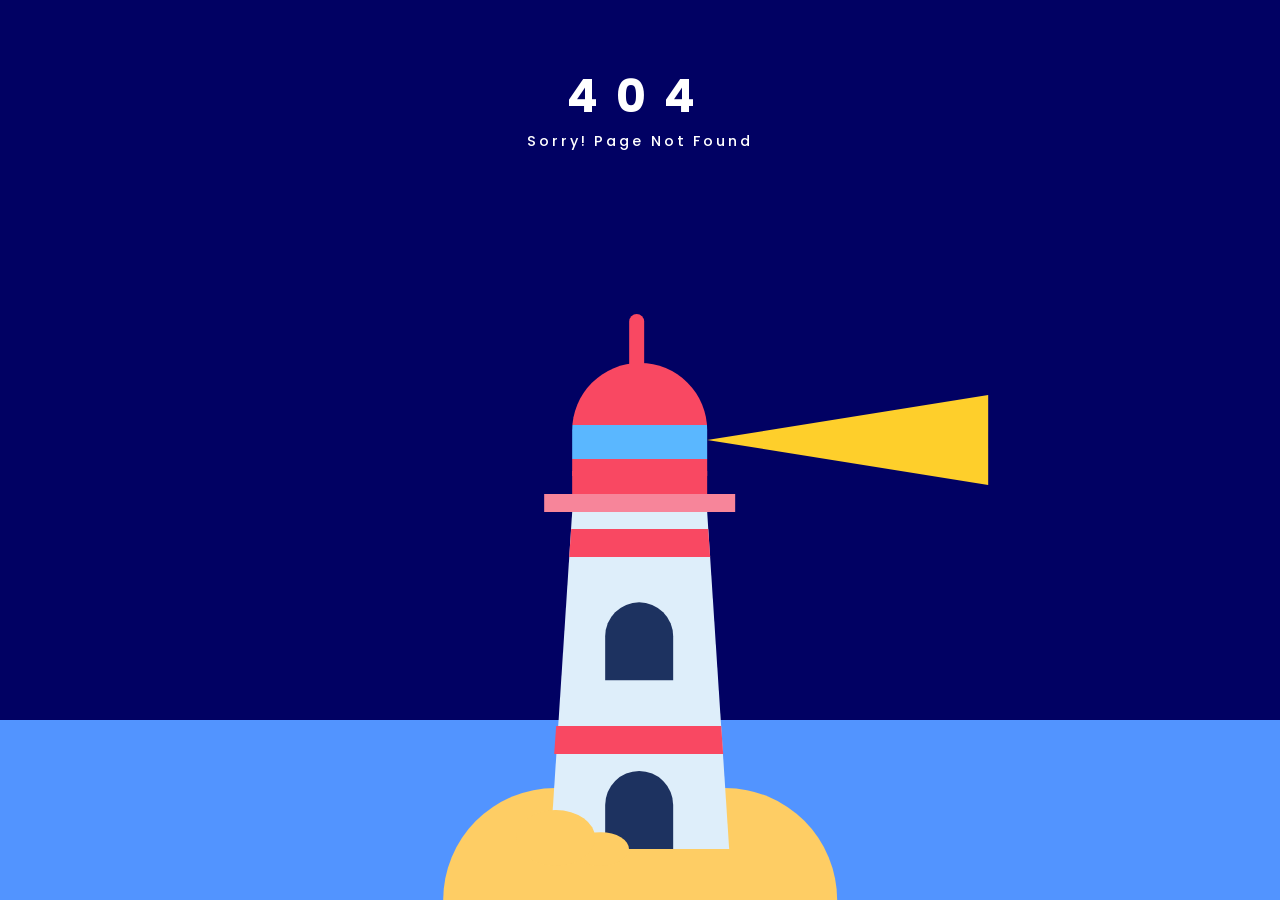
<file: personal portfolio/404 Page Animation/index.html>
<!DOCTYPE html>
<html lang="en">
  <head>
    <meta name="viewport" content="width=device-width, initial-scale=1.0" />
    <title>404 Page Animation</title>
    <!-- Google Fonts -->
    <link
      href="https://fonts.googleapis.com/css2?family=Poppins:wght@400;600&display=swap"
      rel="stylesheet"
    />
    <!-- Stylesheet -->
    <link rel="stylesheet" href="style.css" />
  </head>
  <body>
    <div class="text">
      <h2>404</h2>
      <h3>Sorry! Page Not Found</h3>
    </div>
    <div class="container">
      <div class="sand"></div>
      <div class="tower">
        <div class="pole"></div>
        <div class="door"></div>
        <div class="light-base"></div>
        <div class="dome"></div>
        <div class="light"></div>
      </div>
      <div class="sand-extra"></div>
    </div>
  </body>
</html>
</file>
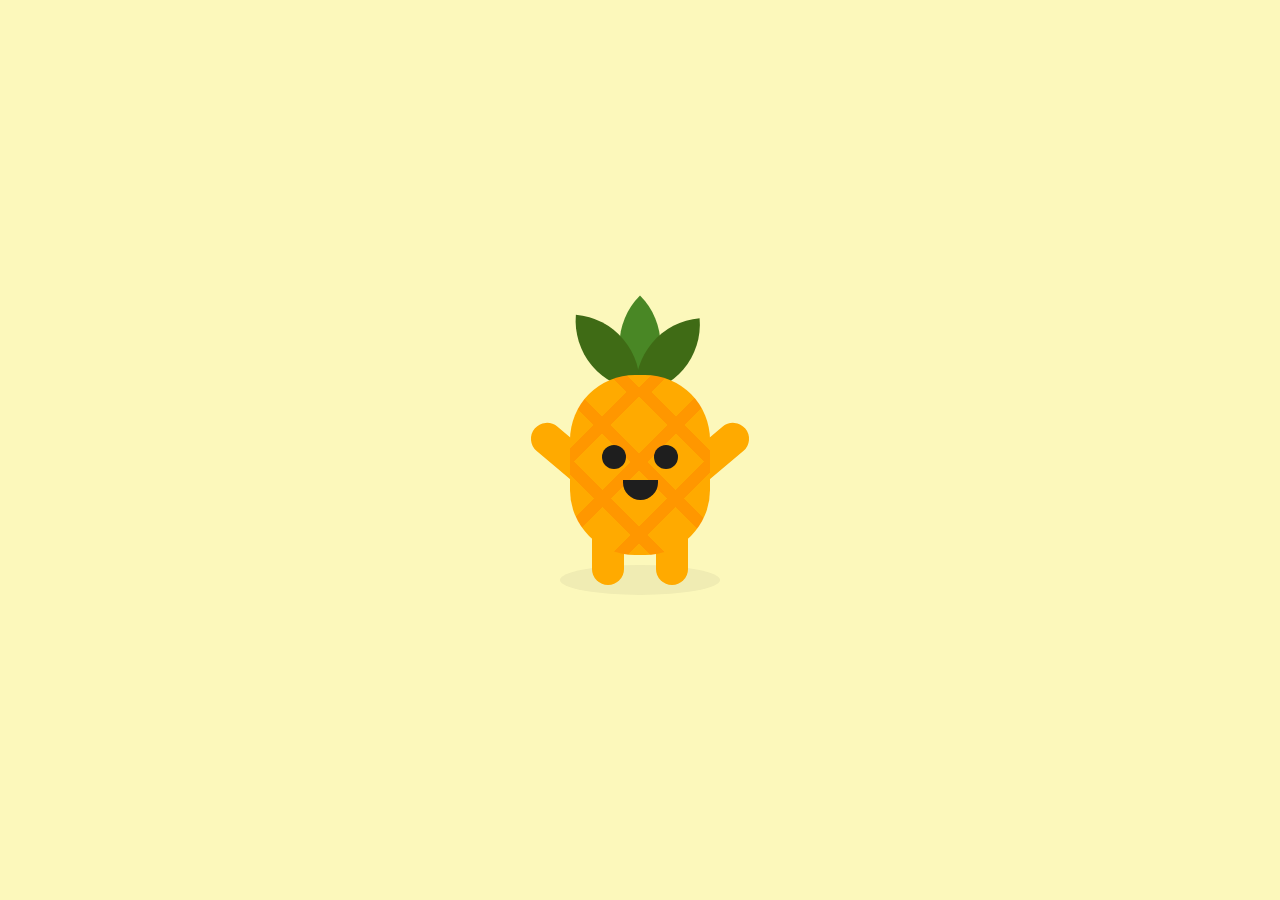
<file: personal portfolio/Pineapple Animation/index.html>
<!DOCTYPE html>
<html lang="en">
<head>
    <title>Pineapple Animation</title>
    <!--Stylesheet-->
    <link rel="stylesheet" href="style.css">
</head>
<body>
    <div class="container">
        <div class="pineapple">
            <div class="leaf"></div>
            <div class="leg-left"></div>
            <div class="leg-right"></div>
            <div class="eye-left"></div>
            <div class="eye-right"></div>
            <div class="mouth"></div> 
        </div>
        <div class="shadow"></div>
    </div>
</body>
</html>
</file>
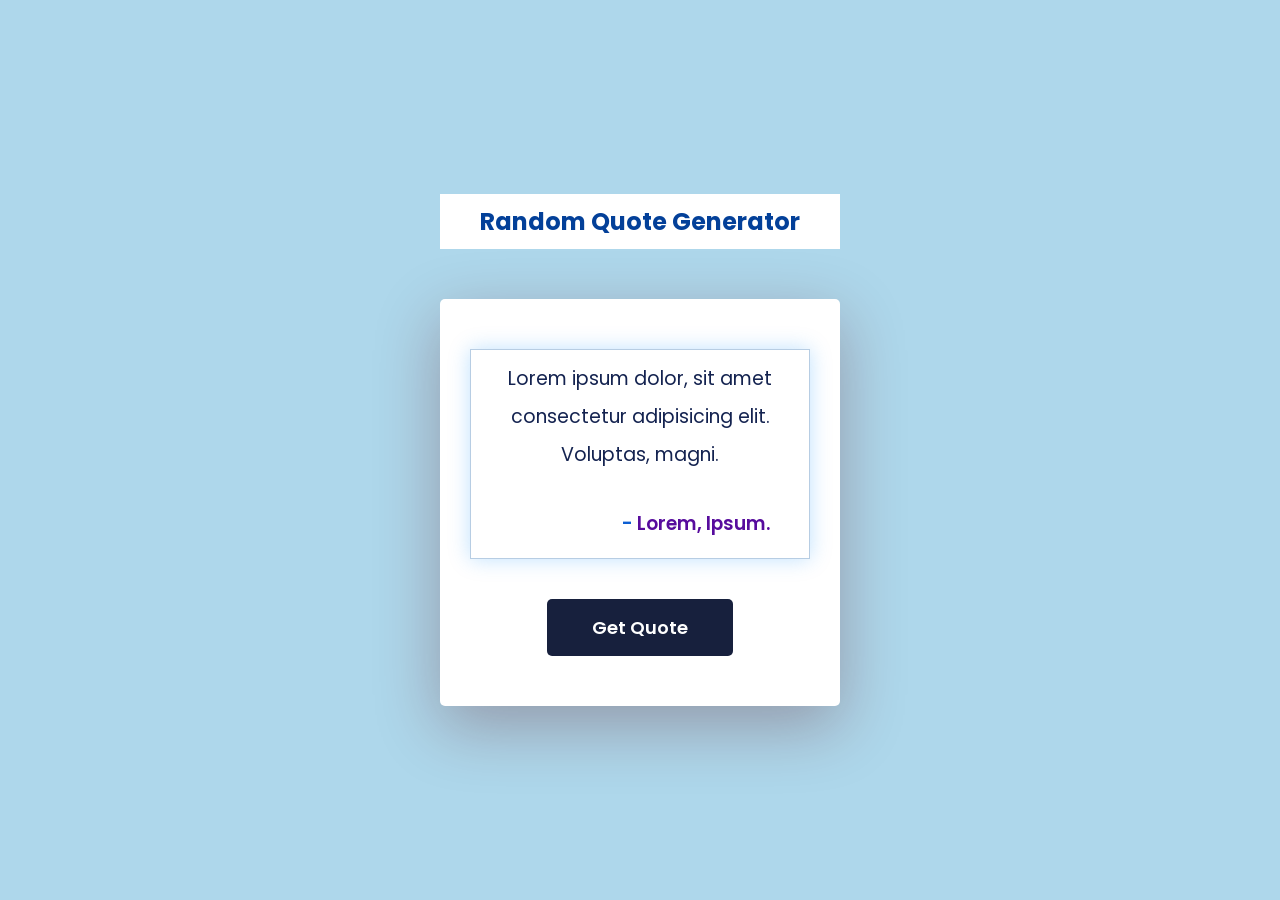
<file: personal portfolio/Random_Quote_Generator.html>
<!DOCTYPE html>
<html lang="en">
  <head>
    <meta name="viewport" content="width=device-width, initial-scale=1.0" />
    <title>Random Quote Generator</title>
    <!-- Google Font -->
    <link
      href="https://fonts.googleapis.com/css2?family=Poppins:wght@400;600&display=swap"
      rel="stylesheet"
    />
    <!-- Stylesheet -->
  <style media="screen">
  * {
padding: 0;
margin: 0;
box-sizing: border-box;
font-family: "Poppins", sans-serif;
}
body {
background-color: #aed7eb;
}
.wrapper {
width: 400px;
position: absolute;
transform: translate(-50%, -50%);
top: 50%;
left: 50%;
}
.wrapper h2{
  text-align: center;
  margin: 0px 30px 50px 0px;
  background: white;
  padding: 10px;
  width: 100%;
  color: rgb(3, 64, 153);
}
.container {
width: 100%;
background-color: #ffffff;
padding: 50px 30px;
box-shadow: 0 20px 65px rgba(87, 11, 16, 0.3);
position: relative;
border-radius: 5px;
text-align: center;
}

.display{
   box-shadow: 0 0 20px rgba(0,139,253,0.25);
   padding: 10px;
   border: 1px solid rgba(9, 82, 158, 0.29);
}
.container p {
color: #142350;
line-height: 2;
font-size: 19px;
}
.container h3 {
color: #570c9d;
margin: 35px 0 10px 35%;
font-weight: 600;
text-transform: capitalize;
}
.container h3::before{
  content: "- ";
  color: rgb(12, 94, 210);
}
.container button {
background-color: #17203d;
border: none;
padding: 15px 45px;
border-radius: 5px;
margin-top: 40px;
font-size: 18px;
font-weight: 600;
color: #ffffff;
cursor: pointer;
}
  </style>
  </head>
  <body>
    <div class="wrapper">
      <h2>Random Quote Generator</h2>
      <div class="container">
        <div class="display">
        <p id="quote">
          Lorem ipsum dolor, sit amet consectetur adipisicing elit. Voluptas,
          magni.
        </p>
        <h3 id="author">Lorem, ipsum.</h3>
      </div>
        <button id="btn">Get Quote</button>
      </div>
    </div>
    <!-- Script -->
    <script type="text/javascript">
    let quote = document.getElementById("quote");
    let author = document.getElementById("author");
    let btn = document.getElementById("btn");

    const url = "https://api.quotable.io/random";

    let getQuote = () => {
      fetch(url)
        .then((data) => data.json())
        .then((item) => {
          quote.innerText = item.content;
          author.innerText = item.author;
        });
    };

    window.addEventListener("load", getQuote);
    btn.addEventListener("click", getQuote);
    </script>
  </body>
</html>
</file>
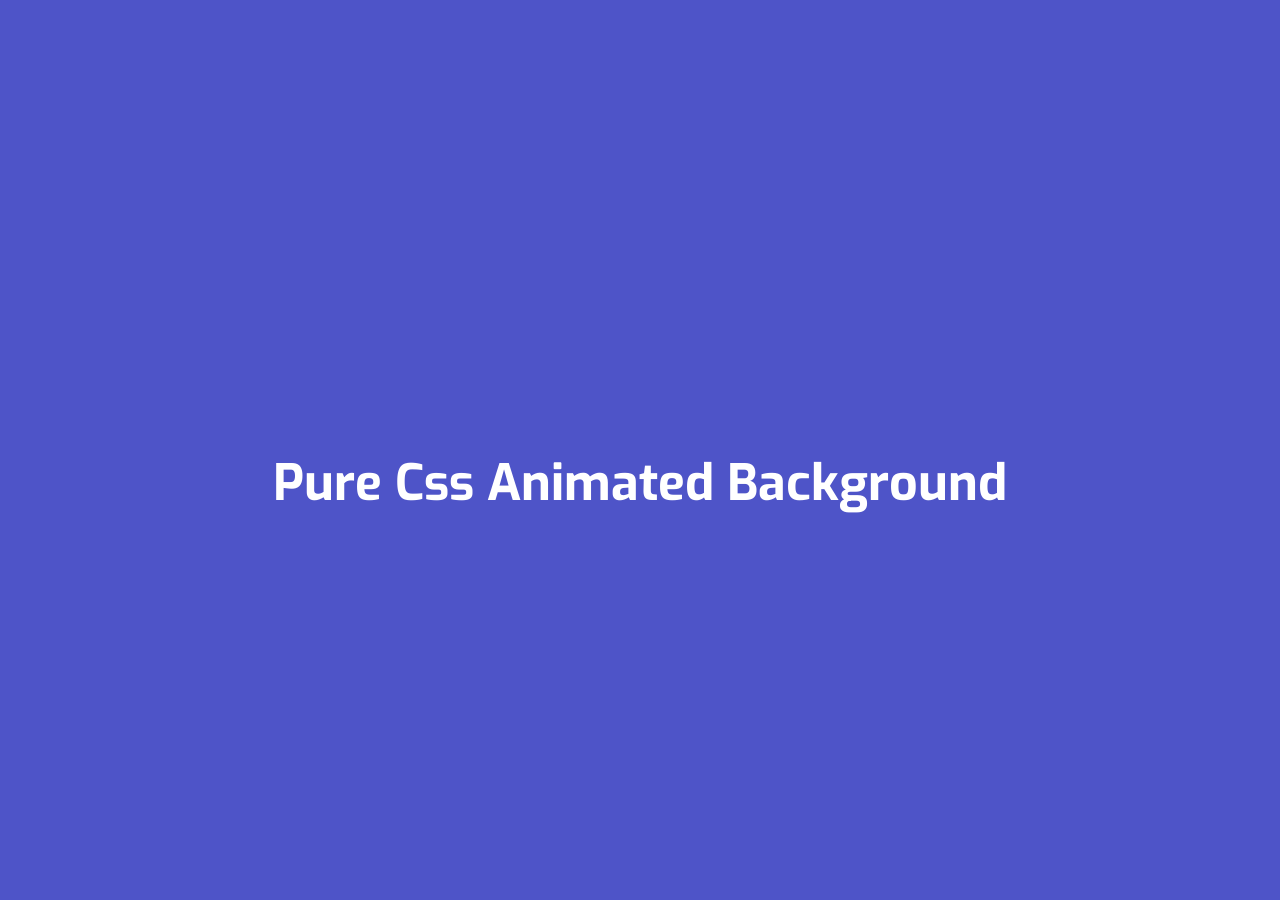
<file: personal portfolio/animated_bg/animated_bg.html>
<!DOCTYPE html>
<html lang="en">
<head>
    <meta charset="UTF-8">
    <meta http-equiv="X-UA-Compatible" content="IE=edge">
    <meta name="viewport" content="width=device-width, initial-scale=1.0">
    <link rel="stylesheet" href="animated_bg.css">
    <title>Document</title>
</head>
<body>
    <div class="context">
        <h1>Pure Css Animated Background</h1>
    </div>
    
    
    <div class="area" >
            <ul class="circles">
                    <li></li>
                    <li></li>
                    <li></li>
                    <li></li>
                    <li></li>
                    <li></li>
                    <li></li>
                    <li></li>
                    <li></li>
                    <li></li>
            </ul>
    </div >
</body>
</html>
</file>
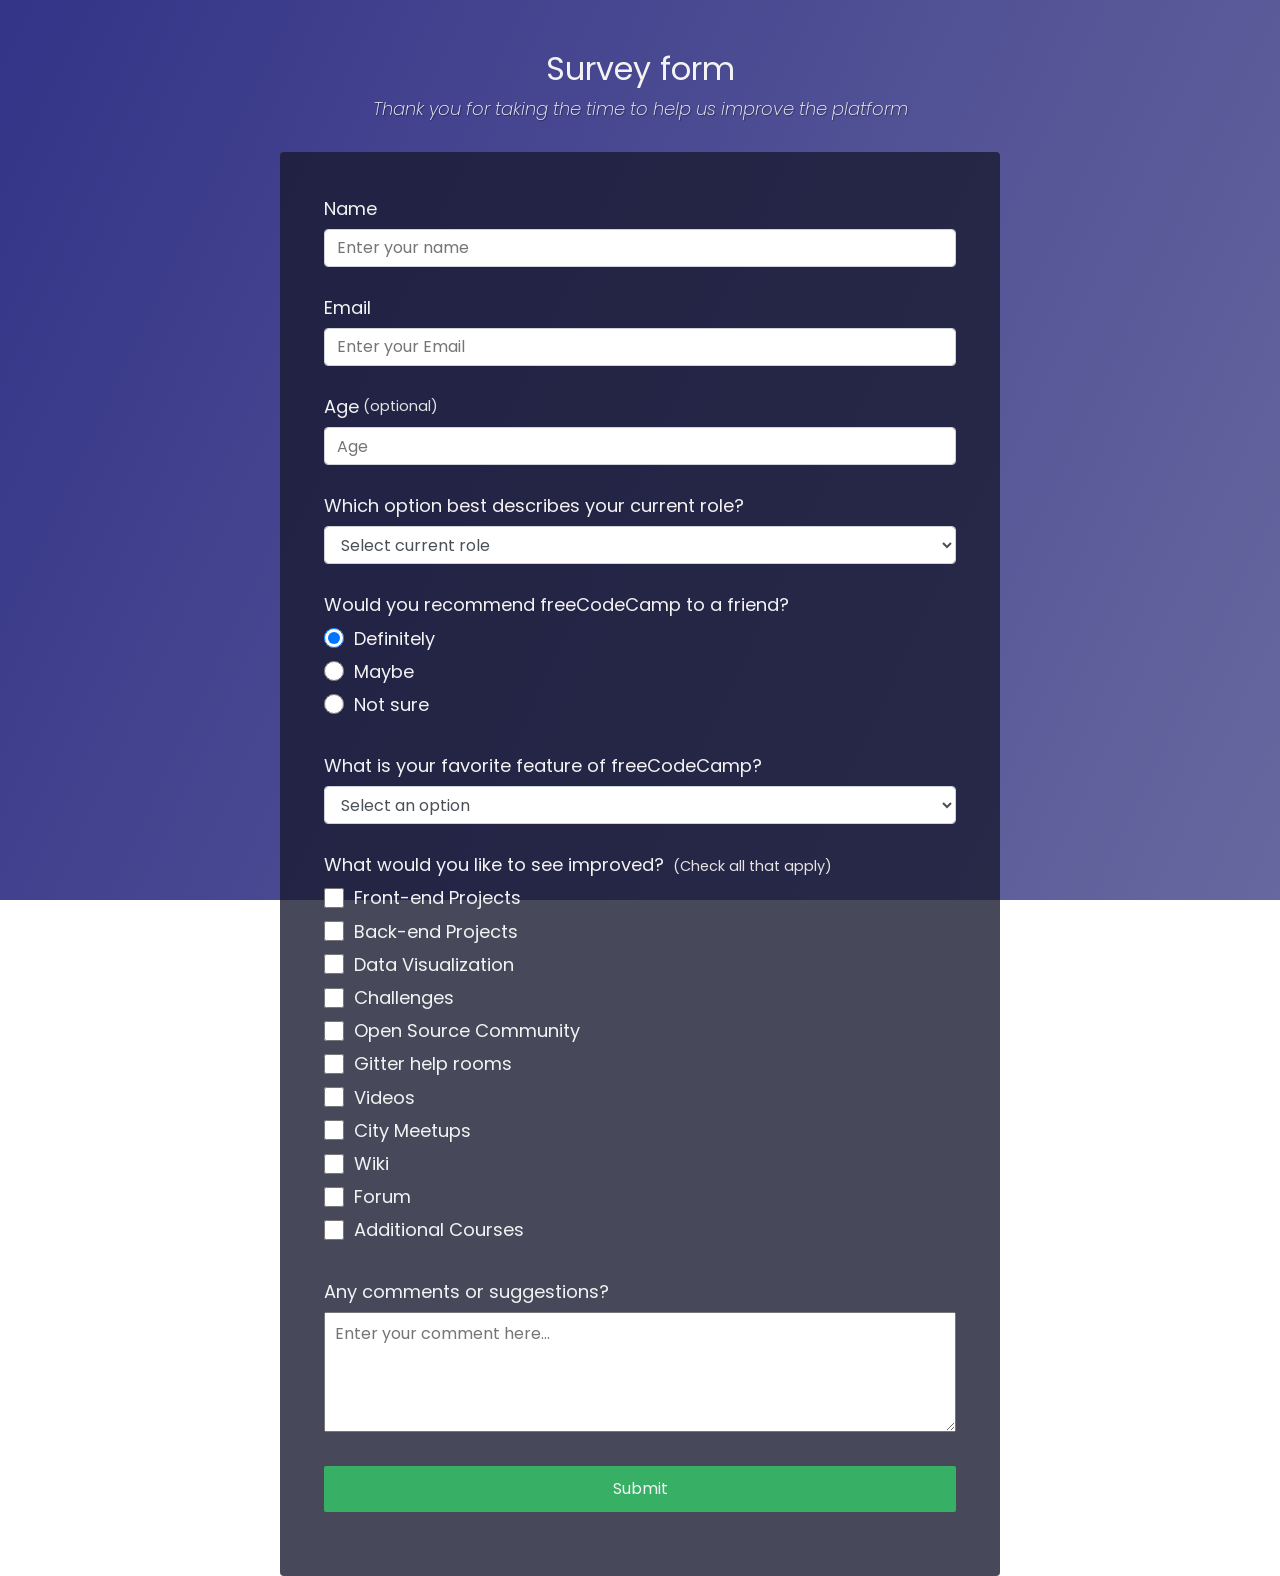
<file: personal portfolio/survey_form/survey_index.html>
<!DOCTYPE html>
<html>
  <head>
    <link rel="stylesheet" href="survey.css" />
  </head>
  <body>
    <div class="container">
      <header class="header">
        <h1 id="title" class="text-center">Survey form</h1>
        <p id="description" class="description text-center">
          Thank you for taking the time to help us improve the platform
        </p>
      </header>
      <form id="survey-form">
        <div class="form-group">
          <label id="name-label" for="name">Name</label>
          <input
            type="text"
            name="name"
            id="name"
            class="form-control"
            placeholder="Enter your name"
            required
          />
        </div>
        <div class="form-group">
          <label id="email-label" for="email">Email</label>
          <input
            type="email"
            name="email"
            id="email"
            class="form-control"
            placeholder="Enter your Email"
            required
          />
        </div>
        <div class="form-group">
          <label id="number-label" for="number"
            >Age<span class="clue">(optional)</span></label
          >
          <input
            type="number"
            name="age"
            id="number"
            min="10"
            max="99"
            class="form-control"
            placeholder="Age"
          />
        </div>
        <div class="form-group">
          <p>Which option best describes your current role?</p>
          <select id="dropdown" name="role" class="form-control" required>
            <option disabled selected value>Select current role</option>
            <option value="student">Student</option>
            <option value="job">Full Time Job</option>
            <option value="learner">Full Time Learner</option>
            <option value="preferNo">Prefer not to say</option>
            <option value="other">Other</option>
          </select>
        </div>

        <div class="form-group">
          <p>Would you recommend freeCodeCamp to a friend?</p>
          <label>
            <input
              name="user-recommend"
              value="definitely"
              type="radio"
              class="input-radio"
              checked
            />Definitely</label
          >
          <label>
            <input
              name="user-recommend"
              value="maybe"
              type="radio"
              class="input-radio"
            />Maybe</label
          >

          <label
            ><input
              name="user-recommend"
              value="not-sure"
              type="radio"
              class="input-radio"
            />Not sure</label
          >
        </div>

        <div class="form-group">
          <p>What is your favorite feature of freeCodeCamp?</p>
          <select id="most-like" name="mostLike" class="form-control" required>
            <option disabled selected value>Select an option</option>
            <option value="challenges">Challenges</option>
            <option value="projects">Projects</option>
            <option value="community">Community</option>
            <option value="openSource">Open Source</option>
          </select>
        </div>

        <div class="form-group">
          <p>
            What would you like to see improved?
            <span class="clue">(Check all that apply)</span>
          </p>

          <label
            ><input
              name="prefer"
              value="front-end-projects"
              type="checkbox"
              class="input-checkbox"
            />Front-end Projects</label
          >
          <label>
            <input
              name="prefer"
              value="back-end-projects"
              type="checkbox"
              class="input-checkbox"
            />Back-end Projects</label
          >
          <label
            ><input
              name="prefer"
              value="data-visualization"
              type="checkbox"
              class="input-checkbox"
            />Data Visualization</label
          >
          <label
            ><input
              name="prefer"
              value="challenges"
              type="checkbox"
              class="input-checkbox"
            />Challenges</label
          >
          <label
            ><input
              name="prefer"
              value="open-source-community"
              type="checkbox"
              class="input-checkbox"
            />Open Source Community</label
          >
          <label
            ><input
              name="prefer"
              value="gitter-help-rooms"
              type="checkbox"
              class="input-checkbox"
            />Gitter help rooms</label
          >
          <label
            ><input
              name="prefer"
              value="videos"
              type="checkbox"
              class="input-checkbox"
            />Videos</label
          >
          <label
            ><input
              name="prefer"
              value="city-meetups"
              type="checkbox"
              class="input-checkbox"
            />City Meetups</label
          >
          <label
            ><input
              name="prefer"
              value="wiki"
              type="checkbox"
              class="input-checkbox"
            />Wiki</label
          >
          <label
            ><input
              name="prefer"
              value="forum"
              type="checkbox"
              class="input-checkbox"
            />Forum</label
          >
          <label
            ><input
              name="prefer"
              value="additional-courses"
              type="checkbox"
              class="input-checkbox"
            />Additional Courses</label
          >
        </div>

        <div class="form-group">
          <p>Any comments or suggestions?</p>
          <textarea
            id="comments"
            class="input-textarea"
            name="comment"
            placeholder="Enter your comment here..."
          ></textarea>
        </div>

        <div class="form-group">
          <button type="submit" id="submit" class="submit-button">
            Submit
          </button>
        </div>
      </form>
    </div>
  </body>
</html>
</file>
<file: personal portfolio/404 Page Animation/style.css>
body {
  height: 100vh;
  padding: 0;
  margin: 0;
  background: linear-gradient(#010163 80%, #5294ff 80%);
}
.container {
  height: 32.87em;
  width: 21.87em;
  position: absolute;
  transform: translateX(-50%);
  left: 50%;
  bottom: 0;
}
.sand {
  background-color: #fecd64;
  height: 6.25em;
  width: 100%;
  border-radius: 10.93em 10.93em 0 0;
  position: absolute;
  top: 26.62em;
}
.tower {
  height: 0;
  width: 7.5em;
  border-bottom: 18.75em solid #deeefa;
  border-left: 1.25em solid transparent;
  border-right: 1.25em solid transparent;
  position: absolute;
  left: 5.93em;
  top: 11.31em;
}
.tower:before {
  position: absolute;
  content: "";
  top: 11.87em;
  left: -1em;
  width: 9.18em;
  height: 0;
  border-bottom: 1.56em solid #f94862;
  border-left: 0.12em solid transparent;
  border-right: 0.12em solid transparent;
}
.tower:after {
  position: absolute;
  content: "";
  top: 0.93em;
  right: -0.18em;
  height: 0;
  width: 7.62em;
  border-bottom: 1.56em solid #f94862;
  border-left: 0.12em solid transparent;
  border-right: 0.12em solid transparent;
}
.pole {
  height: 3em;
  width: 0.8em;
  background-color: #f94862;
  border-radius: 0.5em 0.5em 0 0;
  position: absolute;
  left: 3.2em;
  bottom: 8em;
}
.door {
  width: 3.75em;
  height: 4.37em;
  background-color: #1d3260;
  border-radius: 2.18em 2.18em 0 0;
  position: absolute;
  left: 1.87em;
  top: 14.37em;
  box-shadow: 0 -9.37em #1d3260;
}
.light-base {
  background-color: #f7859a;
  height: 1em;
  width: 10.62em;
  position: absolute;
  left: -1.56em;
  bottom: 0;
}
.light-base:before {
  position: absolute;
  content: "";
  background-color: #f94862;
  height: 1.25em;
  width: 7.5em;
  bottom: 1em;
  left: 1.56em;
  right: 0.06em;
}
.dome {
  position: absolute;
  height: 6.25em;
  width: 7.5em;
  background: linear-gradient(
    to bottom,
    #f94862 3.43em,
    #5ab7ff 3.43em,
    #5ab7ff 5.31em,
    #f94862 5.31em
  );
  bottom: 2em;
  border-radius: 3.75em 3.73em 0 0;
}
.light {
  width: 7.5em;
  border-right: 15.62em solid #fecf2b;
  border-top: 2.5em solid transparent;
  border-bottom: 2.5em solid transparent;
  position: absolute;
  bottom: 1.5em;
  left: 0;
  animation: search 4s infinite;
}
@keyframes search {
  50% {
    transform: translateX(-15.62em) rotateY(180deg);
  }
}
.sand-extra {
  height: 3.12em;
  width: 4.37em;
  background-color: #fecd64;
  border-radius: 50%;
  position: absolute;
  bottom: 1.87em;
  left: 4.06em;
  box-shadow: 2.5em 0.62em 0 -0.62em #fecd64;
}
.text {
  width: 90%;
  position: absolute;
  font-family: "Poppins", sans-serif;
  text-align: center;
  top: 5em;
  margin: auto;
  left: 0;
  right: 0;
  line-height: 1;
}
h2 {
  font-size: 3.8em;
  color: #ffffff;
  letter-spacing: 0.4em;
  margin-bottom: 0;
}
h3 {
  font-size: 1.2em;
  font-weight: 500;
  color: #ffffff;
  letter-spacing: 0.2em;
}
@media screen and (min-width: 800px) {
  .container {
    font-size: 18px;
  }
  .text {
    font-size: 12px;
    top: 3em;
  }
}
@media screen and (max-width: 550px) {
  .text,
  .container {
    font-size: 12px;
  }
}
</file>
<file: personal portfolio/Pineapple Animation/style.css>
body{
    padding: 0;
    margin: 0;
    background-color: #fcf8bb;
}
.container{
    height: 350px;
    width: 350px;
    position: absolute;
    transform: translate(-50%,-50%);
    top: 50%;
    left: 50%;
}
.pineapple{
    background-color: #ffaa00;
    height: 180px;
    width: 140px;
    border-radius: 65px;
    position: absolute;
    top: 100px;
    left: 0;
    right: 0;
    margin: auto;
    background-image: repeating-linear-gradient(
        135deg,
        transparent 0,
        transparent 40px,
        #ff9700 40px,
        #ff9700 52px
    ),
    repeating-linear-gradient(
        45deg,
        transparent 0,
        transparent 40px,
        #ff9700 40px,
        #ff9700 52px
    );
    background-size: 200% 200%;
    background-position: 0 17px;
    animation: jump 0.5s infinite;
}
.pineapple:before,
.pineapple:after{
    position: absolute;
    content: "";
    height: 80px;
    width: 32px;
    background-color: #ffaa00;
    top: 25px;
    z-index: -1;
    transform-origin: bottom;
    border-radius: 25px;
}
.pineapple:before{
    left: 10px;
    transform: rotate(-50deg);
    animation: hand-l 0.5s infinite;
}
@keyframes hand-l{
    50%{
        transform: rotate(-42deg);
    }
}
.pineapple:after{
    right: 10px;
    transform: rotate(50deg);
    animation: hand-r 0.5s infinite;
}
@keyframes hand-r{
    50%{
        transform: rotate(42deg);
    }
}
.leaf{
    background-color: #498725;
    height: 70px;
    width: 70px;
    border-radius: 70px 0;
    transform: rotate(135deg);
    position: absolute;
    top: -65px;
    z-index: -1;
    margin: auto;
    left: 0;
    right: 0;
    animation: leaves 0.5s infinite;
}
@keyframes leaves{
    50%{
        transform: rotate(135deg) translate(6px, -6px);
    }
}
.leaf:before,
.leaf:after{
    position: absolute;
    content: "";
    background-color: #3f6b15;
    height: 70px;
    width: 70px;
    border-radius: 70px 0;
    transform-origin: right;
    top: -5px;
}
.leaf:before{
    transform: rotate(40deg);
    right: 20px;
    animation: leaf-right 0.5s infinite;
}
@keyframes leaf-right{
    50%{
        transform: rotate(32deg);
    }
}
.leaf:after{
    transform: rotate(-40deg);
    left: 20px;
    animation: leaf-left 0.5s infinite;
}
@keyframes leaf-left{
    50%{
        transform: rotate(-32deg);
    }
}
.leg-left,
.leg-right{
    height: 80px;
    width: 32px;
    background-color: #ffaa00;
    border-radius: 25px;
    position: absolute;
    top: 130px;
    border-radius: 25px;
    z-index: -1;
}
.leg-left{
    left: 22px;
    animation: legs 0.6s infinite;
}
.leg-right{
    right: 22px;
    animation: legs 0.6s 0.3s infinite;
}
@keyframes legs{
    50%{
        transform: translateY(-15px);
    }
}
.eye-left,
.eye-right{
    background-color: #1e1e1e;
    height: 24px;
    width: 24px;
    border-radius: 50%;
    position: absolute;
    top: 70px;
    animation: blink 1s infinite;
}
.eye-left{
    left: 32px;
}
.eye-right{
    right: 32px;
}
@keyframes blink{
    20%{
        transform: scaleY(0.3);
    }
    25%{
        transform: scaleY(1);
    }
}
.mouth{
    height: 20px;
    width: 35px;
    background-color: #1e1e1e;
    border-radius: 0 0 35px 35px;
    position: absolute;
    margin: auto;
    left: 0;
    right: 0;
    top: 105px;
}
@keyframes jump{
    50%{
        top: 95px;
    }
}
.shadow{
    height: 30px;
    width: 160px;
    background-color: rgba(30,30,30,0.05);
    border-radius: 50%;
    position: absolute;
    top: 290px;
    z-index: -2;
    margin: auto;
    left: 0;
    right: 0;
    animation: shadow 0.5s infinite;
}
@keyframes shadow{
    50%{
        transform: scaleX(0.85);
    }
}
</file>
<file: personal portfolio/survey_form/survey.css>
@import url('https://fonts.googleapis.com/css?family=Poppins:200i,400&display=swap');

:root {
  --color-white: #f3f3f3;
  --color-darkblue: #1b1b32;
  --color-darkblue-alpha: rgba(27, 27, 50, 0.8);
  --color-green: #37af65;
}

*,
*::before,
*::after {
  box-sizing: border-box;
}

body {
  font-family: 'Poppins', sans-serif;
  font-size: 1rem;
  font-weight: 400;
  line-height: 1.4;
  color: var(--color-white);
  margin: 0;
}

/* mobile friendly alternative to using background-attachment: fixed */
body::before {
  content: '';
  position: fixed;
  top: 0;
  left: 0;
  height: 100%;
  width: 100%;
  z-index: -1;
  background: var(--color-darkblue);
  background-image: linear-gradient(
      115deg,
      rgba(58, 58, 158, 0.8),
      rgba(136, 136, 206, 0.7)
    ),
    url(https://cdn.freecodecamp.org/testable-projects-fcc/images/survey-form-background.jpeg);
  background-size: cover;
  background-repeat: no-repeat;
  background-position: center;
}

h1 {
  font-weight: 400;
  line-height: 1.2;
}

p {
  font-size: 1.125rem;
}

h1,
p {
  margin-top: 0;
  margin-bottom: 0.5rem;
}

label {
  display: flex;
  align-items: center;
  font-size: 1.125rem;
  margin-bottom: 0.5rem;
}

input,
button,
select,
textarea {
  margin: 0;
  font-family: inherit;
  font-size: inherit;
  line-height: inherit;
}

button {
  border: none;
}

.container {
  width: 100%;
  margin: 3.125rem auto 0 auto;
}

@media (min-width: 576px) {
  .container {
    max-width: 540px;
  }
}

@media (min-width: 768px) {
  .container {
    max-width: 720px;
  }
}

.header {
  padding: 0 0.625rem;
  margin-bottom: 1.875rem;
}

.description {
  font-style: italic;
  font-weight: 200;
  text-shadow: 1px 1px 1px rgba(0, 0, 0, 0.4);
}

.clue {
  margin-left: 0.25rem;
  font-size: 0.9rem;
  color: #e4e4e4;
}

.text-center {
  text-align: center;
}

/* form */

form {
  background: var(--color-darkblue-alpha);
  padding: 2.5rem 0.625rem;
  border-radius: 0.25rem;
}

@media (min-width: 480px) {
  form {
    padding: 2.5rem;
  }
}

.form-group {
  margin: 0 auto 1.25rem auto;
  padding: 0.25rem;
}

.form-control {
  display: block;
  width: 100%;
  height: 2.375rem;
  padding: 0.375rem 0.75rem;
  color: #495057;
  background-color: #fff;
  background-clip: padding-box;
  border: 1px solid #ced4da;
  border-radius: 0.25rem;
  transition: border-color 0.15s ease-in-out, box-shadow 0.15s ease-in-out;
}

.form-control:focus {
  border-color: #80bdff;
  outline: 0;
  box-shadow: 0 0 0 0.2rem rgba(0, 123, 255, 0.25);
}

.input-radio,
.input-checkbox {
  display: inline-block;
  margin-right: 0.625rem;
  min-height: 1.25rem;
  min-width: 1.25rem;
}

.input-textarea {
  min-height: 120px;
  width: 100%;
  padding: 0.625rem;
  resize: vertical;
}

.submit-button {
  display: block;
  width: 100%;
  padding: 0.75rem;
  background: var(--color-green);
  color: inherit;
  border-radius: 2px;
  cursor: pointer;
}
</file>
<file: personal portfolio/animated_bg/animated_bg.css>
@import url('https://fonts.googleapis.com/css?family=Exo:400,700');

*{
    margin: 0px;
    padding: 0px;
}

body{
    font-family: 'Exo', sans-serif;
}


.context {
    width: 100%;
    position: absolute;
    top:50vh;
    
}

.context h1{
    text-align: center;
    color: #fff;
    font-size: 50px;
}


.area{
    background: #4e54c8;  
    background: -webkit-linear-gradient(to left, #8f94fb, #4e54c8);  
    width: 100%;
    height:100vh;
    
   
}

.circles{
    position: absolute;
    top: 0;
    left: 0;
    width: 100%;
    height: 100%;
    overflow: hidden;
}

.circles li{
    position: absolute;
    display: block;
    list-style: none;
    width: 20px;
    height: 20px;
    background: rgba(255, 255, 255, 0.2);
    animation: animate 25s linear infinite;
    bottom: -150px;
    
}

.circles li:nth-child(1){
    left: 25%;
    width: 80px;
    height: 80px;
    animation-delay: 0s;
}


.circles li:nth-child(2){
    left: 10%;
    width: 20px;
    height: 20px;
    animation-delay: 2s;
    animation-duration: 12s;
}

.circles li:nth-child(3){
    left: 70%;
    width: 20px;
    height: 20px;
    animation-delay: 4s;
}

.circles li:nth-child(4){
    left: 40%;
    width: 60px;
    height: 60px;
    animation-delay: 0s;
    animation-duration: 18s;
}

.circles li:nth-child(5){
    left: 65%;
    width: 20px;
    height: 20px;
    animation-delay: 0s;
}

.circles li:nth-child(6){
    left: 75%;
    width: 110px;
    height: 110px;
    animation-delay: 3s;
}

.circles li:nth-child(7){
    left: 35%;
    width: 150px;
    height: 150px;
    animation-delay: 7s;
}

.circles li:nth-child(8){
    left: 50%;
    width: 25px;
    height: 25px;
    animation-delay: 15s;
    animation-duration: 45s;
}

.circles li:nth-child(9){
    left: 20%;
    width: 15px;
    height: 15px;
    animation-delay: 2s;
    animation-duration: 35s;
}

.circles li:nth-child(10){
    left: 85%;
    width: 150px;
    height: 150px;
    animation-delay: 0s;
    animation-duration: 11s;
}



@keyframes animate {

    0%{
        transform: translateY(0) rotate(0deg);
        opacity: 1;
        border-radius: 0;
    }

    100%{
        transform: translateY(-1000px) rotate(720deg);
        opacity: 0;
        border-radius: 50%;
    }

}
</file>
